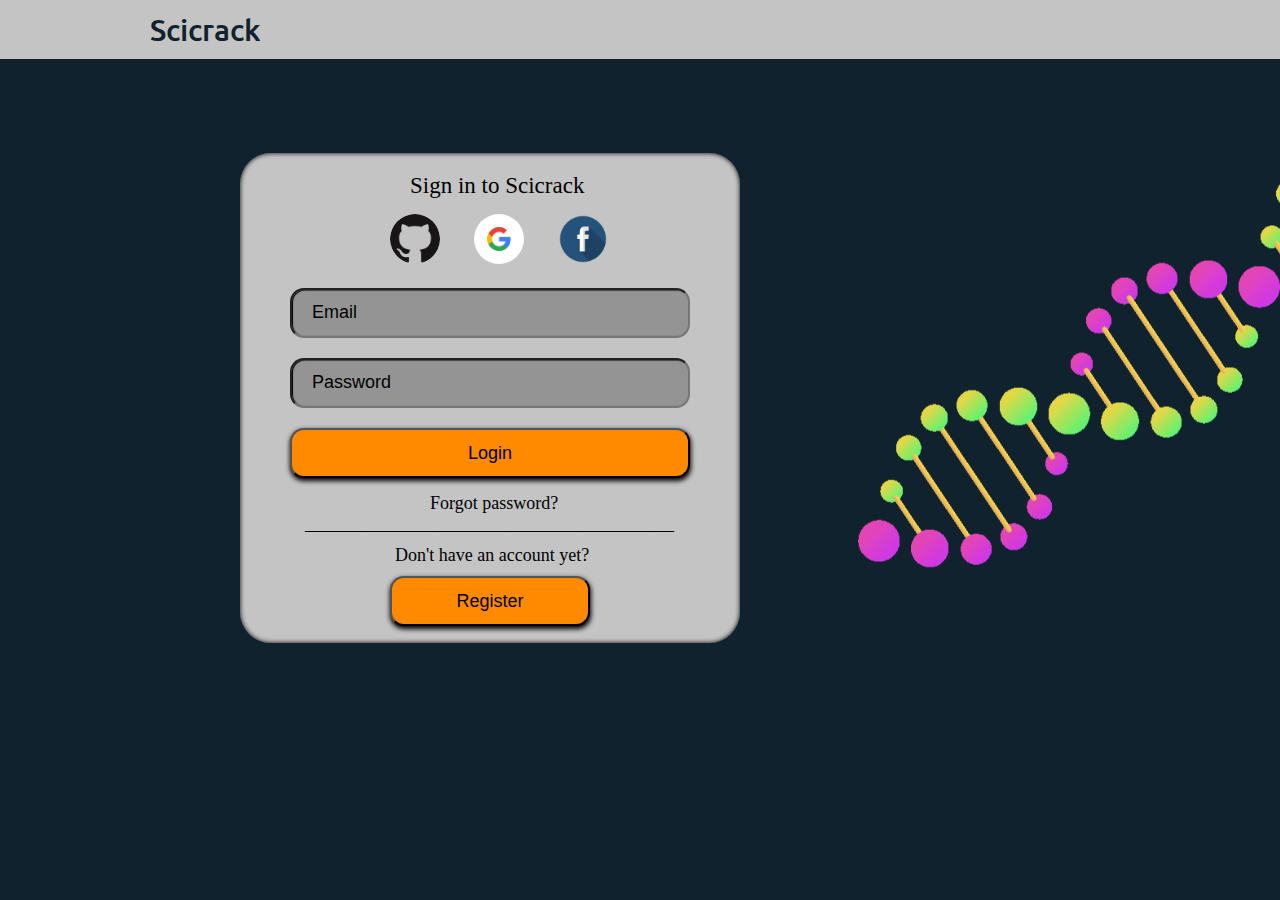
<file: index.html>
<html>
<head>
    <meta charset="UTF-8">
    <title>SciCrack</title>
    <link rel="stylesheet" href="style.css">
</head>
<body>
    <nav class="navbar">
        <div class="max-width">
            <div class="logo">
                <a href="#">
                    Sci<span>crack</span>
                </a>
            </div>
        </div>
    </nav>
    <section class="home" id="home">
        <div class="home-content" id="home-content">
            <div class="form">
                <div class="inpt">
                    <a class="sign-in-label">Sign in to Scicrack</a>
                    <div class="images">
                        <img src="GitHub-Mark-64px.png">
                        <img src="google.png">
                        <img src="facebook.png">
                    </div>
                    <input type="text" class="email" placeholder="Email">
                    <input type="text" class="password" placeholder="Password">
                    <button class="Login">Login</button>
                    <a href="#" class="pass">Forgot password?</a>
                    <a class="traco">_________________________________________</a>
                    <a class="sign-up-label">Don't have an account yet?</a>
                    <button class="sign-up-button">Register</button>
                </div>
            </div>
            <div class="gif">
                <img src="dna.gif">
            </div>
        </div>
    </section>
    <script src="main.js"></script>
</body>
</html>
</file>
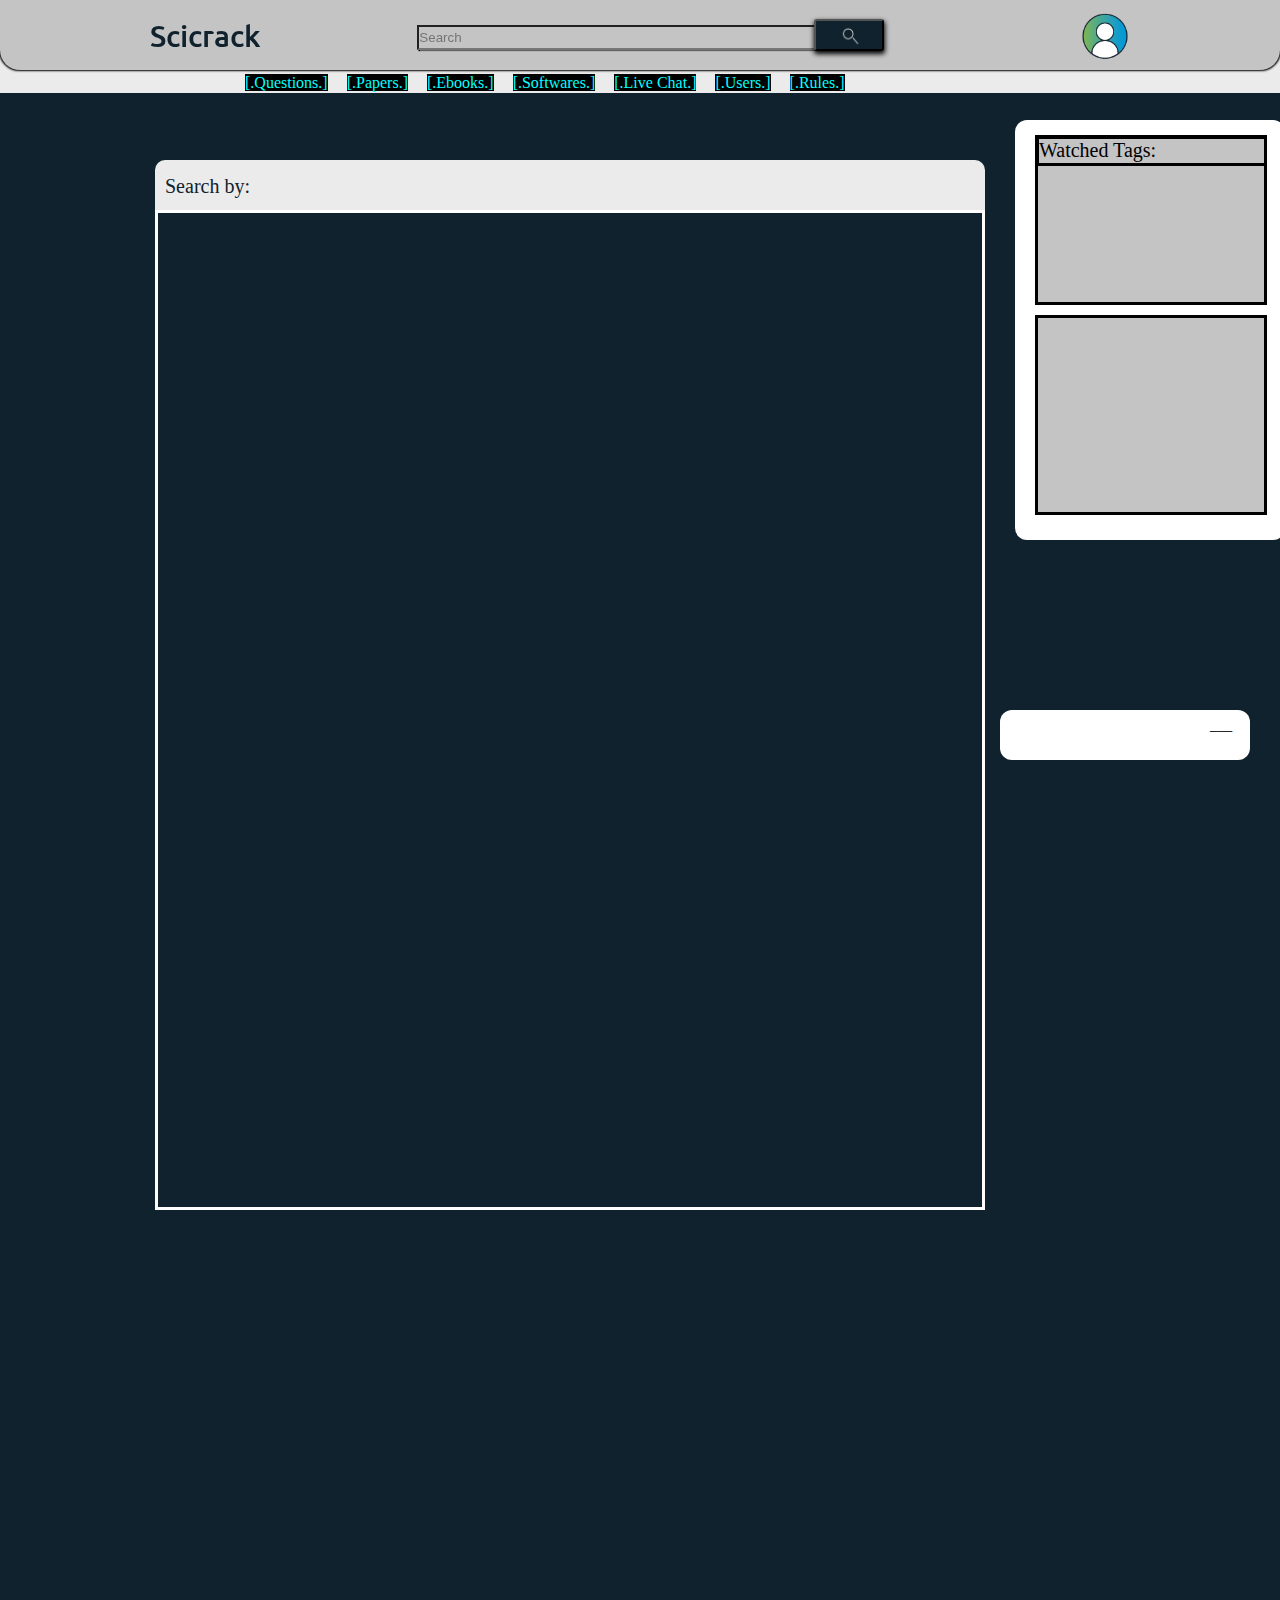
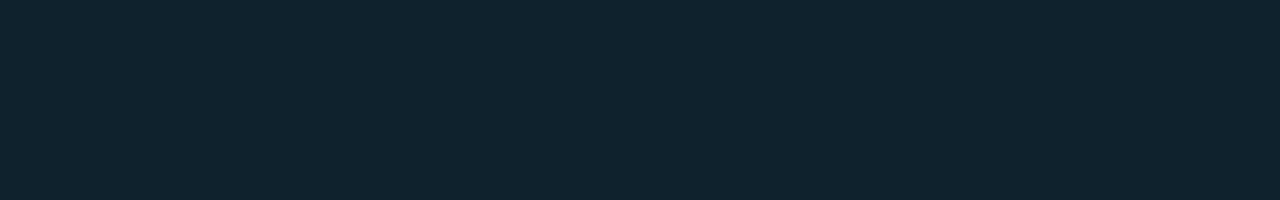
<file: home.html>
<html>
<head>
    <meta charset="UTF-8">
    <title>Scicrack</title>
    <link rel="stylesheet" href="home.css">
</head>
<body>
<nav class="navbar">
    <div class="max-width">
        <div class="logo">
            <a href="#">
                Scicrack
            </a>
        </div>
        <input class="search" placeholder="Search">
        <button class="lupa"><img src="lupa.png"></button>
        <img class="user" src="user-01.png">
    </div>
</nav>
<section class="home" id="home">
    <div class="home-content">
        <div class="tabs">
            <a href="#" class="questions">[.Questions.]</a>
            <a href="#" class="papers">[.Papers.]</a>
            <a href="#" class="ebooks">[.Ebooks.]</a>
            <a href="#" class="softwares">[.Softwares.]</a>
            <a href="#" class="live_chat">[.Live Chat.]</a>
            <a href="#" class="users">[.Users.]</a>
            <a href="#" class="rules">[.Rules.]</a>
        </div>
        <div class="search_by">
            <a>Search by:</a>
        </div>
        <div class="posts"></div>
        <div class="lateral">
            <div class="watched-tags">
                <div class="tags">Watched Tags:</div>
            </div>
            <div class="ads"></div>
        </div>
    </div>
    <div class="chat">
        <button>___</button>
    </div>
</section>
<script src="home.js"></script>
</body>
</html>

<!-- 
just don't be an assole or your ip address will be banned.
Other wise, have fun and let's try to build a homemade ion thruster together,  friend! :)

with assole, i mean:
. making spam
. trying to hack some user or taking down the website
. trying to censor someone
(if someone is being racist, pedophile, sexist, religious intolerant, xenophobic or any other type of toxic person,
just block it, because the site will automatically decrease their ability to interact and credibility.
this is the best way to repudiate this behavior, since "canceling" someone doesn't change their mind,
only dialogue can do that, you know this because you are a smart person, I'm just talking to make it clear,
so if you asking other people to block someone, you will be banned. Because real freedom of expression is valued
here, so users who have good behavior will gradually increase their credibility, while toxic users will quickly
decrease their credibility. So you can decide based on the person's credibility whether or not to interact with that
person. Moreover, the greater your reliability, the greater the chance that your articles and posts will be
recommended by the algorithm)
. share links  of scams
. 
-->
</file>
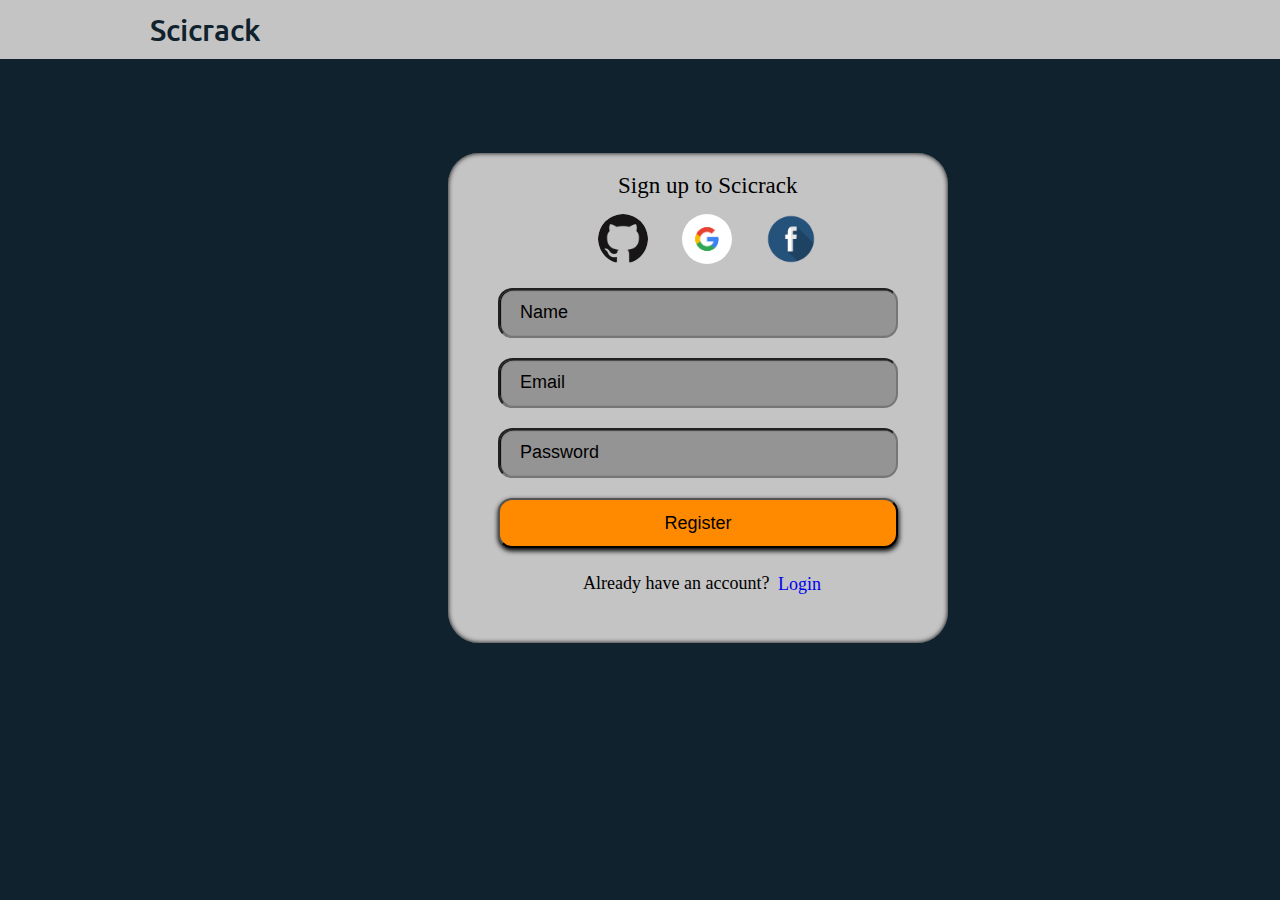
<file: register.html>
<html>
<head>
    <title>Scicrack - register</title>
    <link rel="stylesheet" href="style.css">
</head>
<body>
    <nav class="navbar">
        <div class="max-width">
            <div class="logo">
                <a href="index.html">
                    Sci<span>crack</span>
                </a>
            </div>
        </div>
    </nav>
    <section class="register" id="register">
        <div class="form">
            <div class="inpt">
                <a class="sign-in-label">Sign up to Scicrack</a>
                <div class="images">
                    <img src="GitHub-Mark-64px.png">
                    <img src="google.png">
                    <img src="facebook.png">
                </div>
                <input class="name" placeholder="Name">
                <input class="email" placeholder="Email">
                <input class="password" placeholder="Password">
                <button class="register-button" id="register-button">Register</button>
                <a class="sign-up-label">Already have an account?</a>
                <a class="Login" href="index.html">Login</a>
            </div>
        </div>
    </section>
</html>
</file>
<file: style.css>
/* #fff5d0  #0f222d*/
@import url('https://fonts.googleapis.com/css2?family=Ubuntu:wght@400;500;700&display=swap');
*{
    margin: 0;
    padding: 0;
    box-sizing: border-box;
    text-decoration: none;
}


/* Menu bar style */


.max-width{
    max-width: 1300px;
    padding: 0 150px;
    margin: auto;
}
.navbar{
    position: fixed;
    width: 100%;
    background-color: #C4C4C4;
    font-family: 'Ubuntu', sans-serif;
}
.navbar .max-width{
    display: flex;
    align-items: center;
    justify-content: space-between;
    margin-top: 10px;
    margin-bottom: 10px;
}
.navbar .max-width .logo a{
    color: #0f222d;
    font-size: 30px;
    font-weight: 500;
    margin-bottom: 200px;
}

@media (max-width: 540px){
    .navbar .menu li a{
        display: none;
    }
    .navbar .menu .one,
    .two,
    .three {
        background-color: #fff5d0;
        height: 5px;
        width: 100%;
        margin: 6px auto;
    }
    .navbar .menu-toggle {
        width: 40px;
        height: 30px;
        margin-top: 15px;
        margin-right: 20px;
    }
}
.navbar .menu li{
    list-style: none;
    display: inline-block;
}
.navbar .menu li a{
    color: #fff5d0;
}


/* Home section style */


.home{
    display: flex;
    background: #0f222d;
    height: 100vh;
    color: #fff;
    min-height: 500px;
}

.home .form{
    width: 500px;
    height: 490px;
    position: relative;
    top: 17%;
    left: 40%;
    background-color: #C4C4C4;
    border-radius: 31px;
    box-shadow: inset 0 0 5px #000000;
}

.home .form .inpt{
    display: grid;
}

.home .form .inpt .sign-in-label{
    position: relative;
    top: 20px;
    left: 170px;
    font-size: 23px;
    color: black;
}

.home .form .inpt img{
    height: 50px;
    top: 35px;
    left: 120px;
    position: relative;
    border-radius: 30px;
    margin-left: 30px;
}

.home .form .inpt .password{
    border-radius: 14px;
    width: 400px;
    height: 50px;
    position: relative;
    top: 55px;
    left: 50px;
    background-color: #959494;
    margin-top: 20px;
    box-shadow: inset 1px 0.5px 1px #000000;
    Outline: none;
}

.home .form .inpt .email{
    border-radius: 14px;
    width: 400px;
    height: 50px;
    position: relative;
    top: 55px;
    left: 50px;
    background-color: #959494;
    margin-top: 0px;
    box-shadow: inset 1px 0.5px 1px #000000;
    Outline: none;
}

.home .form .inpt .Login{
    border-radius: 14px;
    width: 400px;
    height: 50px;
    position: relative;
    top: 55px;
    left: 50px;
    background-color: #FF8A00;
    margin-top: 20px;
    font-size: 18px;
    -moz-box-shadow:    3px 3px 5px 6px #ccc;
    -webkit-box-shadow: 3px 3px 5px 6px #ccc;
    box-shadow: 0.5px 2.3px 5px 0px #000000;
    Outline: none;
}

.home .form .inpt .pass{
    position: relative;
    top: 70px;
    left: 190px;
    font-size: 18px;
    color: black;
}

.home .form .inpt .traco{
    position: relative;
    top: 70px;
    left: 65px;
    font-size: 18px;
    color: black;
}

.home .form .inpt .sign-up-label{
    position: relative;
    top: 80px;
    left: 155px;
    font-size: 18px;
    color: black;
}

.home .form .inpt .sign-up-button{
    border-radius: 14px;
    width: 200px;
    height: 50px;
    position: relative;
    top: 70px;
    left: 150px;
    background-color: #FF8A00;
    margin-top: 20px;
    font-size: 18px;
    -moz-box-shadow:    3px 3px 5px 6px #ccc;
    -webkit-box-shadow: 3px 3px 5px 6px #ccc;
    box-shadow: 0.5px 2.3px 5px 0px #000000;
    Outline: none;
}

::placeholder{
    color: black;
    opacity: 1;
    font-size: 18px;
    left: 20px;
    position: relative;
}

.home .gif{
    top: -500px;
    left: 650px;
    position: relative;
}

.home .gif img{
    width: 600px;
    top: 100px;
    left: 150px;
    position: relative;
    Outline: none;
}


/* Register */


.register{
    display: flex;
    background: #0f222d;
    height: 100vh;
    color: #fff;
    min-height: 500px;
}

.register .form{
    width: 500px;
    height: 490px;
    position: relative;
    top: 17%;
    left: 35%;
    background-color: #C4C4C4;
    border-radius: 31px;
    box-shadow: inset 0 0 5px #000000;
}

.register .form .inpt{
    display: grid;
}

.register .form .inpt .sign-in-label{
    position: relative;
    top: 20px;
    left: 170px;
    font-size: 23px;
    color: black;
}

.register .form .inpt img{
    height: 50px;
    top: 35px;
    left: 120px;
    position: relative;
    border-radius: 30px;
    margin-left: 30px;
}

.register .form .inpt .name{
    border-radius: 14px;
    width: 400px;
    height: 50px;
    position: relative;
    top: 55px;
    left: 50px;
    background-color: #959494;
    margin-top: 0px;
    box-shadow: inset 1px 0.5px 1px #000000;
    Outline: none;
}

.register .form .inpt .password{
    border-radius: 14px;
    width: 400px;
    height: 50px;
    position: relative;
    top: 55px;
    left: 50px;
    background-color: #959494;
    margin-top: 20px;
    box-shadow: inset 1px 0.5px 1px #000000;
    Outline: none;
}

.register .form .inpt .email{
    border-radius: 14px;
    width: 400px;
    height: 50px;
    position: relative;
    top: 55px;
    left: 50px;
    background-color: #959494;
    margin-top: 20px;
    box-shadow: inset 1px 0.5px 1px #000000;
    Outline: none;
}

.register .form .inpt .register-button{
    border-radius: 14px;
    width: 400px;
    height: 50px;
    position: relative;
    top: 55px;
    left: 50px;
    background-color: #FF8A00;
    margin-top: 20px;
    font-size: 18px;
    -moz-box-shadow:    3px 3px 5px 6px #ccc;
    -webkit-box-shadow: 3px 3px 5px 6px #ccc;
    box-shadow: 0.5px 2.3px 5px 0px #000000;
    Outline: none;
}

.register .form .inpt .pass{
    position: relative;
    top: 70px;
    left: 190px;
    font-size: 18px;
    color: black;
}

.register .form .inpt .sign-up-label{
    position: relative;
    top: 80px;
    left: 135px;
    font-size: 18px;
    color: black;
}

.register .form .inpt .Login{
    position: relative;
    top: 60px;
    left: 330px;
    font-size: 18px;
}

::placeholder{
    color: black;
    opacity: 1;
    font-size: 18px;
    left: 20px;
    position: relative;
}
</file>
<file: home.css>
@import url('https://fonts.googleapis.com/css2?family=Ubuntu:wght@400;500;700&display=swap');
*{
    margin: 0;
    padding: 0;
    box-sizing: border-box;
    text-decoration: none;
}

.max-width{
    max-width: 1300px;
    padding: 0 150px;
    margin: auto;
}
.navbar{
    position: fixed;
    width: 100%;
    background-color: #C4C4C4;
    font-family: 'Ubuntu', sans-serif;
    border-radius: 0px 0px 20px 20px;
    z-index: 2;
    box-shadow: 0px 0.6px 2px 0.1px #000000;
}
.navbar .max-width{
    display: flex;
    align-items: center;
    justify-content: space-between;
    margin-top: 10px;
    margin-bottom: 10px;
}
.navbar .max-width .logo a{
    color: #0f222d;
    font-size: 30px;
    font-weight: 500;
    margin-bottom: 200px;
}

.navbar .max-width .search{
    background-color: #C4C4C4;
    width: 400px;
    height: 25px;
    top: 2px;
    left: 40px;
    position: relative;
    box-shadow: 0.5px 1px 1px 0px #000000;
}

.navbar .max-width .lupa{
    width: 70px;
    height: 32px;
    padding: 10px;
    color: #333;
    left: -80px;
    position: relative;
    border-radius: 3px;
    box-shadow: 0.5px 2.3px 5px 0px #000000;
    background-color: #0F222D;
    cursor: pointer;
    Outline: none;
}

.navbar .max-width .lupa img{
    height: 20px;
    top: -5px;
    left: 3px;
    position: relative;
}

.navbar .max-width .user{
    height: 50px;
    cursor: pointer;
}

/* home content */

.home{
    display: flex;
    background: #0f222d;
    height: 200vh;
    color: #fff;
    min-height: 500px;
    z-index: 0;
}

.home .home-content .tabs{
    background-color: #EBEBEB;
    top: 53px;
    height: 40px;
    width: 1519px;
    position: relative;
}

.home .home-content .tabs a{
    color: cyan;
    left: 230px;
    top: 21px;
    margin-left: 15px;
    position: relative;
    background-color: #000000;
    z-index: 1;
}

.home .home-content .search_by{
    background: #EBEBEB;
    top: 120px;
    left: 140px;
    width: 830px;
    height: 50px;
    border-radius: 10px 10px 0px 0px;
    margin-left: 15px;
    position: relative;
}

.home .home-content .search_by a{
    top: 15px;
    left: 10px;
    position: relative;
    color: #0f222d;
    font-size: 20px;
    font-weight: 500;
}

.home .home-content .posts{
    background: #0F222D;
    top: 120px;
    left: 140px;
    width: 830px;
    height: 1000px;
    margin-left: 15px;
    position: relative;
    border-style: solid;
    border-color: #FFFFFF;
}

.home .home-content .lateral{
    background: white;
    top: -970px;
    left: 1000px;
    border-radius: 12px;
    width: 270px;
    height: 420px;
    margin-left: 15px;
    position: relative;
}

.home .home-content .lateral .watched-tags{
    background: #C4C4C4;
    top: 15px;
    left: 5px;
    width: 232px;
    height: 170px;
    margin-left: 15px;
    position: relative;
    border-style: solid;
    border-color: #000000;
}

.home .home-content .lateral .watched-tags .tags{
    background: #C4C4C4;
    top: -2px;
    left: -17px;
    width: 231px;
    height: 30px;
    margin-left: 15px;
    position: relative;
    border-style: solid;
    border-color: #000000;
    color: black;
    font-size: 20px;
    font-weight: 500;
}

.home .home-content .lateral .ads{
    background: #C4C4C4;
    top: 25px;
    left: 5px;
    width: 232px;
    height: 200px;
    margin-left: 15px;
    position: relative;
    border-style: solid;
    border-color: #000000;
}

.home .chat{
    background: white;
    border-radius: 12px;
    margin-left: 1000px;
    width: 250px;
    height: 50px;
    margin-top: 710px;
    position: fixed;
}

.home .chat button{
    background: none;
    border: none;
    cursor: pointer;
    outline: none;
    top: 7px;
    left: 210px;
    position: relative;
}
</file>
